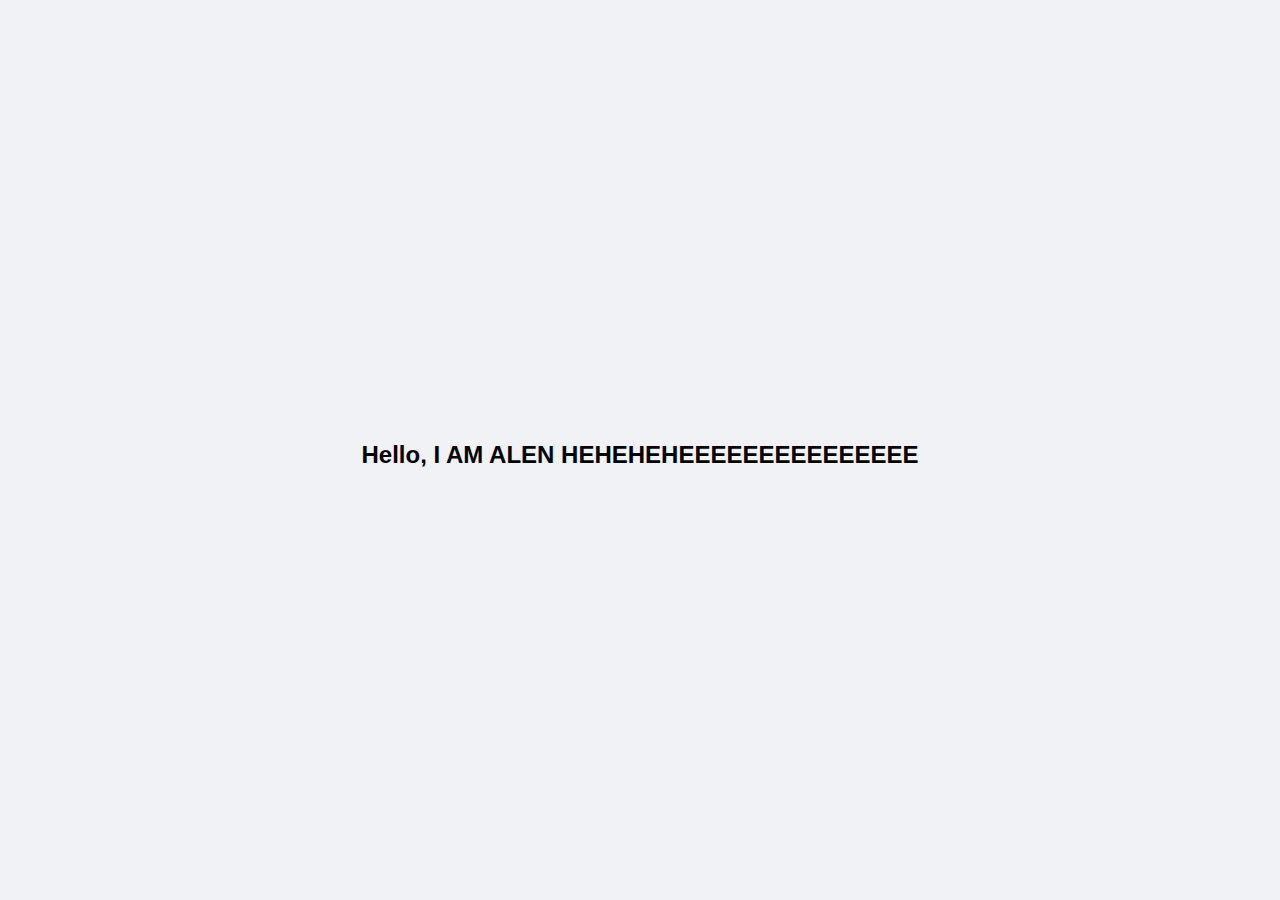
<file: index.html>
<!DOCTYPE html>
<html lang="en">
<head>
    <meta charset="UTF-8">
    <meta name="viewport" content="width=device-width, initial-scale=1.0">
    <title>Home</title>
    <link rel="stylesheet" href="style.css">
</head>
<body>
    <div class="message">
        <h2>Hello,  I AM ALEN HEHEHEHEEEEEEEEEEEEEEE</h2>
    </div>
    
</body>

</html>
</file>
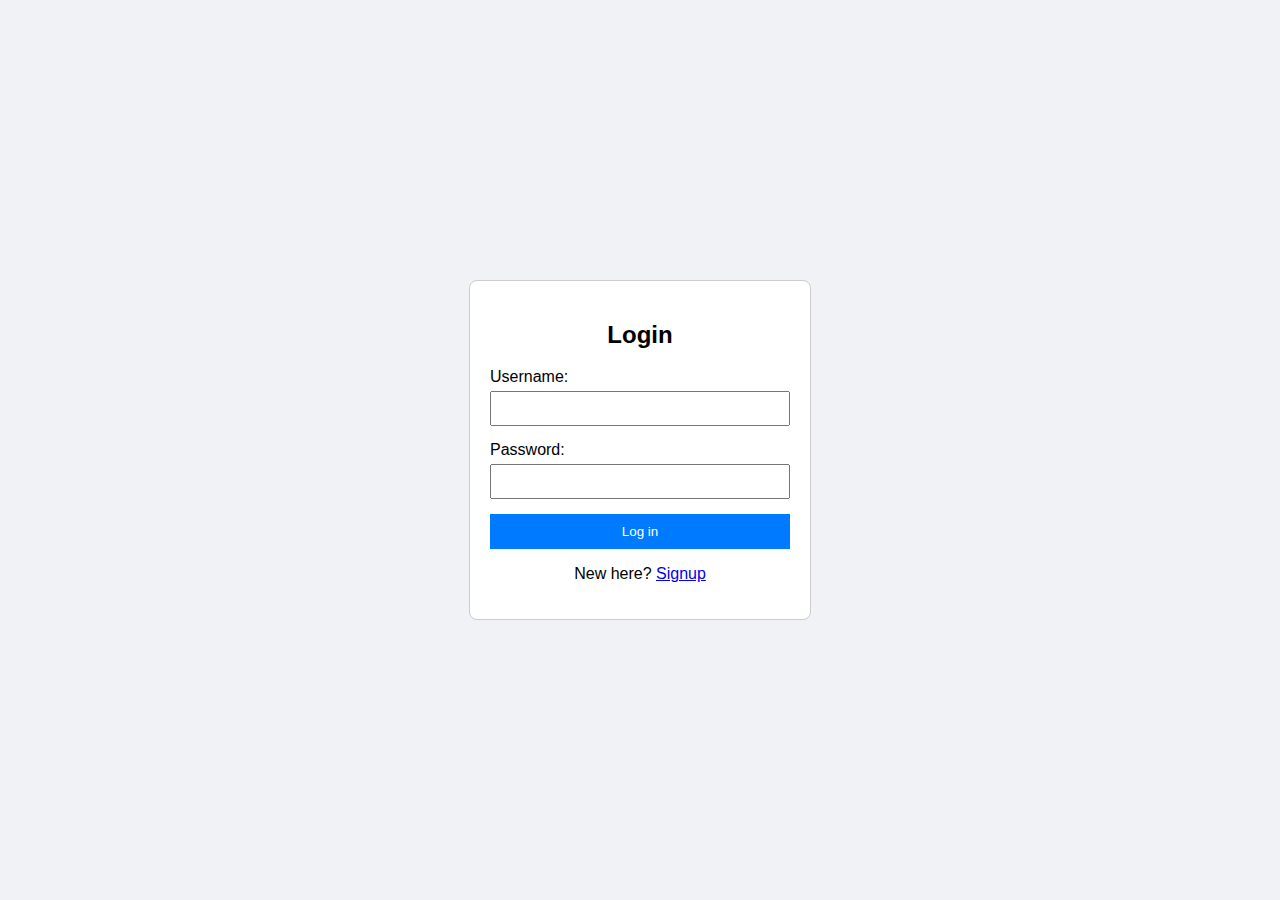
<file: login.html>
<!DOCTYPE html>
<html lang="en">
<head>
    <meta charset="UTF-8">
    <meta name="viewport" content="width=device-width, initial-scale=1.0">
    <title>Login</title>
    <link rel="stylesheet" href="style.css">
</head>
<body>
    <div class="auth-container">
        <h2>Login</h2>
        <form onsubmit="handleLogin(event)">
            <div class="form-group">
                <label>Username:</label>
                <input type="text" id="username" required>
            </div>
            <div class="form-group">
                <label>Password:</label>
                <input type="password" id="password" required>
            </div>
            <button type="submit">Log in</button>
        </form>
        <div id="message" class="message"></div>
        <p style="text-align: center;">New here? <a href="signup.html">Signup</a></p>
    </div>
    <script src="auth.js"></script>
</body>
</html>
</file>
<file: style.css>
body {
  background-color: #f0f2f5;
  font-family: Arial, Helvetica, sans-serif;
  display: flex;
  justify-content: center;
  align-items: center;
  height: 100vh;
  margin: 0;
}
.auth-container {
  background-color: white;
  padding: 20px;
  border: 1px solid #ccc;
  border-radius: 8px;
  width: 300px;
}
h2 {
  text-align: center;
}
.form-group {
  margin-bottom: 15px;
}
input {
  width: 100%;
  padding: 8px;
  margin-top: 5px;
  box-sizing: border-box;
}
button {
  width: 100%;
  padding: 10px;
  background-color: #007bff;
  color: white;
  border: none;
  cursor: pointer;
}
button.hover {
  background-color: #0056b3;
}
.message {
  margin-top: 10px;
  text-align: center;
}
</file>
